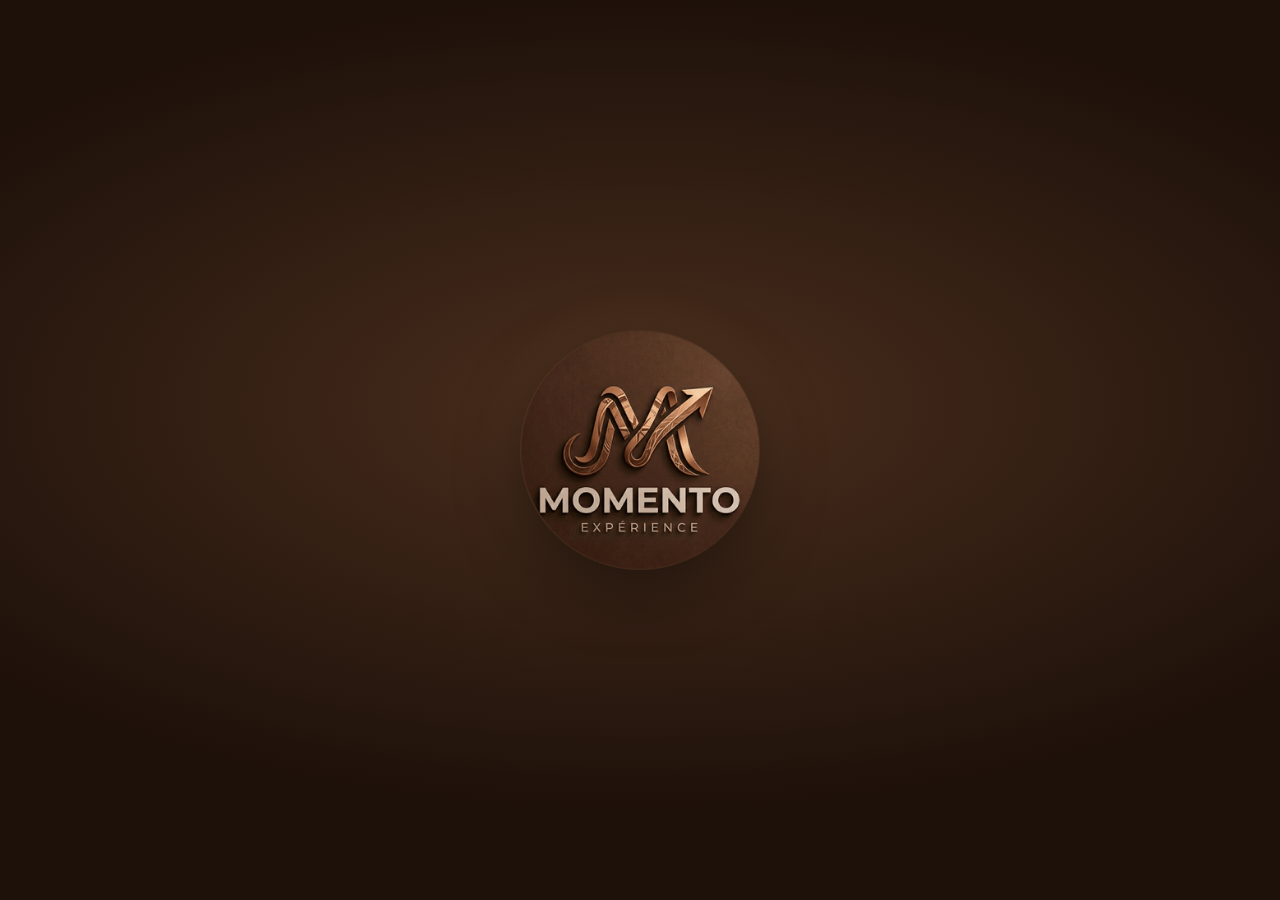
<file: index.html>
<!DOCTYPE html>
<html lang="fr">
<head>
  <meta charset="utf-8">
  <meta name="viewport" content="width=device-width, initial-scale=1, viewport-fit=cover, user-scalable=no">
  <meta name="theme-color" content="#2a1910">
  <meta name="apple-mobile-web-app-capable" content="yes">
  <meta name="apple-mobile-web-app-status-bar-style" content="black-translucent">
  <title>Momento Scanner</title>
  <link rel="manifest" href="manifest.webmanifest">
  <link rel="icon" href="assets/icon-192.png">
  <link rel="apple-touch-icon" href="assets/icon-192.png">
  <link rel="stylesheet" href="css/app.css">
</head>
<body>
  <div class="bg" id="bg"></div>

  <!-- Animation d'ouverture -->
  <div id="splash">
    <div class="splash-glow"></div>
    <div class="splash-logo"><img src="assets/momento-logo.png" alt="Momento Expérience"></div>
  </div>

  <!-- Accueil -->
  <main id="home" hidden>
    <header class="top">
      <img class="mini-logo" src="assets/momento-logo.png" alt="">
      <div class="titles">
        <h1 id="evtName">Momento</h1>
        <div class="date" id="evtDate"></div>
      </div>
      <button class="icon-btn glass" id="btnSync" title="Synchroniser" aria-label="Synchroniser">
        <svg width="20" height="20" viewBox="0 0 24 24" fill="none" stroke="currentColor" stroke-width="2" stroke-linecap="round" stroke-linejoin="round"><path d="M21 12a9 9 0 0 1-15.4 6.4L3 16"/><path d="M3 12a9 9 0 0 1 15.4-6.4L21 8"/><path d="M21 3v5h-5"/><path d="M3 21v-5h5"/></svg>
      </button>
    </header>

    <div class="center-wrap">
      <img class="wedding-logo-home" id="homeLogo" alt="" hidden>
    </div>

    <section class="hero">
      <button class="btn-scan glass" id="btnScan">
        <svg viewBox="0 0 24 24" fill="none" stroke="currentColor" stroke-width="1.8" stroke-linecap="round" stroke-linejoin="round"><path d="M3 7V5a2 2 0 0 1 2-2h2"/><path d="M17 3h2a2 2 0 0 1 2 2v2"/><path d="M21 17v2a2 2 0 0 1-2 2h-2"/><path d="M7 21H5a2 2 0 0 1-2-2v-2"/><rect x="7" y="7" width="4" height="4" rx=".5"/><rect x="13" y="7" width="4" height="4" rx=".5"/><rect x="7" y="13" width="4" height="4" rx=".5"/><path d="M13 13h4v4"/></svg>
        Scanner un QR code
      </button>
      <label class="search glass">
        <svg viewBox="0 0 24 24" fill="none" stroke="currentColor" stroke-width="2" stroke-linecap="round"><circle cx="11" cy="11" r="7"/><path d="m20 20-3.5-3.5"/></svg>
        <input id="q" type="search" placeholder="Trouver un invité…" autocomplete="off" autocorrect="off" spellcheck="false" enterkeyhint="search">
        <button class="clear" id="qClear" hidden aria-label="Effacer">✕</button>
      </label>
    </section>

    <div class="results" id="results"></div>

    <footer class="statusbar glass">
      <button class="dev" id="btnDevice">
        <svg width="15" height="15" viewBox="0 0 24 24" fill="none" stroke="currentColor" stroke-width="2"><rect x="6" y="2" width="12" height="20" rx="2"/><path d="M11 18h2"/></svg>
        <span id="devName">—</span>
      </button>
      <span class="net"><span class="dot" id="netDot"></span><span id="netTxt">En ligne</span></span>
      <span class="count" id="count">0 / 0</span>
    </footer>
  </main>

  <!-- Scanner -->
  <section id="scanner" hidden>
    <video id="video" playsinline muted></video>
    <div class="frame"><div class="laser"></div></div>
    <div class="scan-top">
      <button class="icon-btn glass" id="scanClose" aria-label="Retour">
        <svg width="22" height="22" viewBox="0 0 24 24" fill="none" stroke="currentColor" stroke-width="2.2" stroke-linecap="round"><path d="M15 18l-6-6 6-6"/></svg>
      </button>
      <button class="icon-btn glass" id="torch" hidden aria-label="Lampe">
        <svg width="20" height="20" viewBox="0 0 24 24" fill="none" stroke="currentColor" stroke-width="2" stroke-linejoin="round"><path d="M13 2 4 14h7l-1 8 9-12h-7z"/></svg>
      </button>
    </div>
    <div class="scan-hint">Placez le QR code de l'invité dans le cadre</div>
    <div class="scan-bottom">
      <button class="glass" id="scanSearch">Rechercher un nom</button>
    </div>
    <div class="cam-error" id="camError" hidden></div>
  </section>

  <!-- Fiche / alertes -->
  <div class="sheet-wrap" id="sheet" hidden></div>
  <div class="toasts" id="toasts"></div>

  <script src="config.js"></script>
  <script src="lib/jsQR.js"></script>
  <script src="js/core.js"></script>
  <script src="js/app.js"></script>
</body>
</html>
</file>
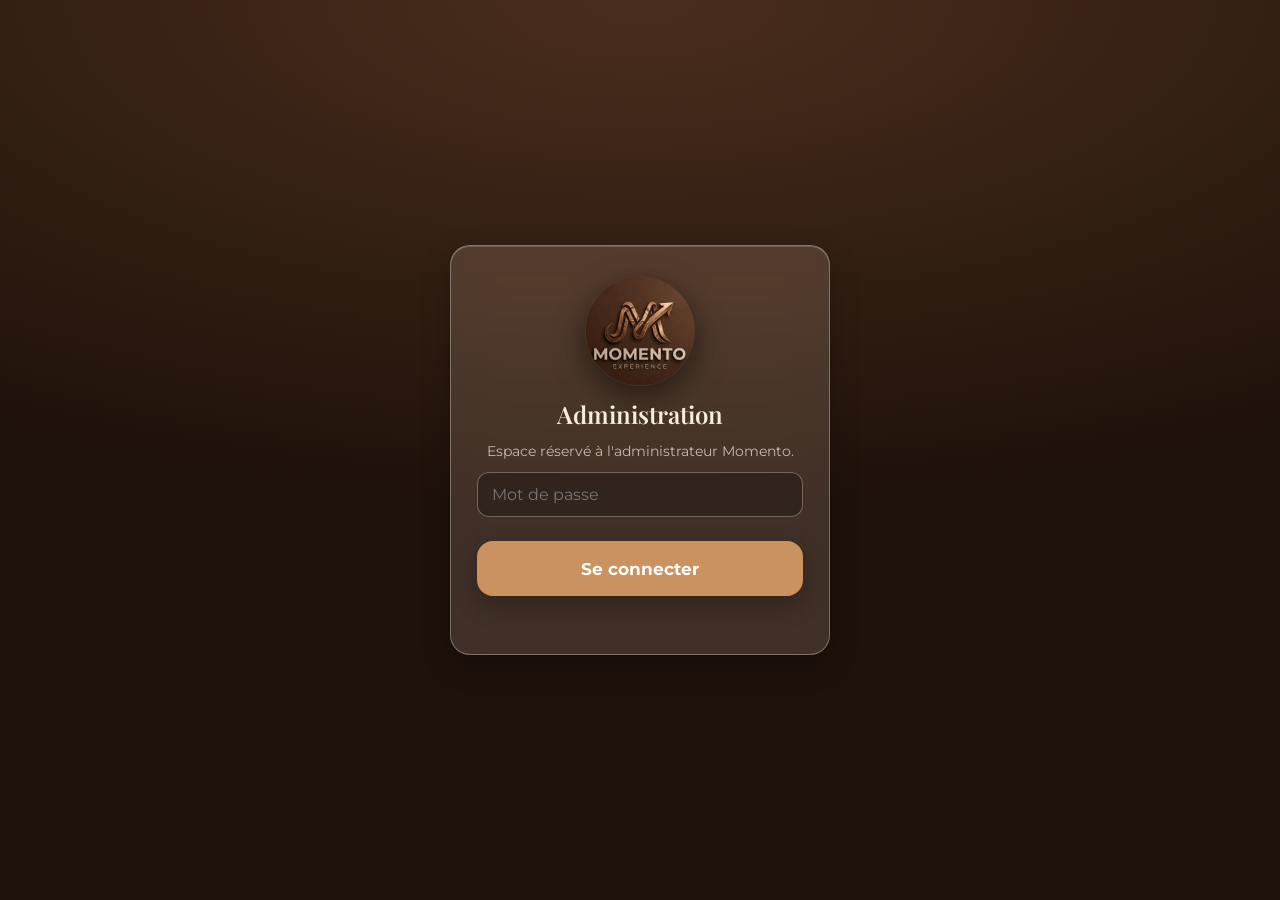
<file: admin.html>
<!DOCTYPE html>
<html lang="fr">
<head>
  <meta charset="utf-8">
  <meta name="viewport" content="width=device-width, initial-scale=1">
  <meta name="robots" content="noindex">
  <title>Momento · Administration</title>
  <link rel="icon" href="assets/icon-192.png">
  <link rel="stylesheet" href="css/app.css">
  <link rel="stylesheet" href="css/admin.css">
</head>
<body class="admin">
  <!-- Connexion -->
  <section id="login" class="login">
    <form class="box glass" id="loginForm">
      <img src="assets/momento-logo.png" width="110" alt="Momento Expérience">
      <h1>Administration</h1>
      <p id="loginHint">Espace réservé à l'administrateur Momento.</p>
      <input type="password" id="pw" placeholder="Mot de passe" autocomplete="current-password" required>
      <button class="btn-main" type="submit">Se connecter</button>
      <div class="err" id="loginErr"></div>
    </form>
  </section>

  <!-- Tableau de bord -->
  <section id="dash" hidden>
    <header class="a-top">
      <img src="assets/momento-logo.png" width="44" alt="">
      <h1>Mes mariages</h1>
      <button class="btn-pri" id="btnNew">+ Nouveau mariage</button>
    </header>
    <div id="list" class="list"></div>
  </section>

  <!-- Édition -->
  <section id="edit" hidden>
    <header class="a-top">
      <button class="btn-sec" id="btnBack">← Retour</button>
      <h1 id="editTitle">Nouveau mariage</h1>
    </header>
    <div class="edit-grid">
      <form id="form" class="form">
        <fieldset>
          <legend>Mariage</legend>
          <label>Nom affiché <input name="name" required placeholder="Mariage Mballa"></label>
          <label>Date du mariage <input name="date" type="date"></label>
        </fieldset>

        <fieldset>
          <legend>Base de données des invités</legend>
          <label>Lien du Google Sheet <input name="sheetUrl" required placeholder="https://docs.google.com/spreadsheets/d/…/edit"></label>
          <label>Nom de l'onglet <input name="tab" placeholder="Invites"></label>
          <p class="help">Colonnes attendues : ID_Invitation, Nom_Invite, Numero_Table, Statut_Presence, Heure_scan. Les colonnes Appareil_scan et Mode_entree sont ajoutées automatiquement.</p>
        </fieldset>

        <fieldset>
          <legend>Apparence</legend>
          <div class="row">
            <label>Logo du mariage
              <input type="file" accept="image/*" data-img="logo">
              <span class="imgbox" id="logoBox"></span>
            </label>
            <label>Photo de fond (accueil)
              <input type="file" accept="image/*" data-img="background">
              <span class="imgbox wide" id="bgBox"></span>
            </label>
          </div>
          <div class="row">
            <label>Style de la date <select name="dateFont"></select></label>
            <label>Format <select name="dateFormat"></select></label>
          </div>
          <div class="row">
            <label>Couleur de la date <input name="dateColor" type="color" value="#f3d9b8"></label>
            <label>Couleur d'accent <input name="accent" type="color" value="#c9925f"></label>
          </div>
        </fieldset>

        <fieldset>
          <legend>Sécurité des QR codes</legend>
          <label class="check-row"><input type="checkbox" name="requireSecret"> Exiger le code secret dans les QR codes</label>
          <p class="help">Avec cette option, un QR fabriqué à la main (par ex. « FAINV-012 » sans code) est refusé. N'activez-la que si les invitations envoyées contiennent les nouveaux QR codes.</p>
          <button type="button" class="btn-sec" id="btnSecrets" hidden>Générer les codes secrets et mettre à jour les QR</button>
          <div class="note" id="secretsInfo"></div>
        </fieldset>

        <div class="actions">
          <button class="btn-pri" type="submit" id="btnSave">Enregistrer</button>
          <button class="btn-danger" type="button" id="btnDelete" hidden>Supprimer</button>
        </div>
        <div class="result" id="result" hidden></div>
      </form>

      <!-- Aperçu -->
      <aside class="preview-wrap">
        <div class="preview-label">Aperçu de la fiche invité</div>
        <div class="phone">
          <div class="bg" id="pvBg"></div>
          <div class="card glass pv-card">
            <img class="wlogo" id="pvLogo" alt="" hidden>
            <div class="date" id="pvDate"></div>
            <div class="inv">Invitation N° <b>FAINV-014</b></div>
            <div class="name">Lionnel</div>
            <div class="table-box"><small>Table</small><strong>ROYAUTE</strong></div>
            <div class="meta"><span class="check">✓</span> Enregistré à 18:42:05 · Entrée-2</div>
            <button class="btn-main" type="button">Enregistré</button>
          </div>
        </div>
      </aside>
    </div>
  </section>

  <div class="toasts" id="toasts"></div>
  <script src="config.js"></script>
  <script src="js/core.js"></script>
  <script src="js/admin.js"></script>
</body>
</html>
</file>
<file: css/app.css>
/* ================= Momento Scanner ================= */
@font-face { font-family: 'Great Vibes'; src: url(../fonts/greatvibes.woff2) format('woff2'); font-display: swap; }
@font-face { font-family: 'Playfair Display'; font-weight: 400; src: url(../fonts/playfair-display-latin-400-normal.woff2) format('woff2'); font-display: swap; }
@font-face { font-family: 'Playfair Display'; font-weight: 600; src: url(../fonts/playfair-display-latin-600-normal.woff2) format('woff2'); font-display: swap; }
@font-face { font-family: 'Cormorant Garamond'; font-weight: 400; src: url(../fonts/cormorant-garamond-latin-400-normal.woff2) format('woff2'); font-display: swap; }
@font-face { font-family: 'Cormorant Garamond'; font-weight: 600; src: url(../fonts/cormorant-garamond-latin-600-normal.woff2) format('woff2'); font-display: swap; }
@font-face { font-family: 'Montserrat'; font-weight: 400; src: url(../fonts/montserrat-latin-400-normal.woff2) format('woff2'); font-display: swap; }
@font-face { font-family: 'Montserrat'; font-weight: 500; src: url(../fonts/montserrat-latin-500-normal.woff2) format('woff2'); font-display: swap; }
@font-face { font-family: 'Montserrat'; font-weight: 600; src: url(../fonts/montserrat-latin-600-normal.woff2) format('woff2'); font-display: swap; }
@font-face { font-family: 'Montserrat'; font-weight: 700; src: url(../fonts/montserrat-latin-700-normal.woff2) format('woff2'); font-display: swap; }

:root {
  --choco: #2a1910;
  --choco-2: #3d2618;
  --cream: #f7ede2;
  --cream-dim: rgba(247, 237, 226, .72);
  --accent: #c9925f;
  --ok: #3fae6a;
  --danger: #e0473c;
  --warn: #e8932f;
  --glass: rgba(255, 248, 240, .14);
  --glass-strong: rgba(255, 248, 240, .22);
  --glass-border: rgba(255, 240, 225, .32);
  --radius: 20px;
  --safe-b: env(safe-area-inset-bottom, 0px);
  --safe-t: env(safe-area-inset-top, 0px);
}
* { box-sizing: border-box; -webkit-tap-highlight-color: transparent; }
html, body { margin: 0; height: 100%; }
body {
  font-family: 'Montserrat', system-ui, sans-serif; color: var(--cream);
  background: var(--choco); overflow: hidden; -webkit-font-smoothing: antialiased;
}
button { font: inherit; color: inherit; cursor: pointer; border: 0; background: none; }
input { font: inherit; }
[hidden] { display: none !important; }

/* ---------- Fond (photo de l'administrateur) ---------- */
.bg {
  position: fixed; inset: 0; background: radial-gradient(120% 80% at 50% 0%, #5a3a26 0%, var(--choco) 70%);
  background-size: cover; background-position: center; transform: scale(1.02);
}
.bg::after {
  content: ''; position: absolute; inset: 0;
  background: linear-gradient(180deg, rgba(20, 11, 6, .30) 0%, rgba(20, 11, 6, .45) 45%, rgba(20, 11, 6, .78) 100%);
}

.glass {
  background: var(--glass);
  border: 1px solid var(--glass-border);
  backdrop-filter: blur(16px) saturate(140%);
  -webkit-backdrop-filter: blur(16px) saturate(140%);
  border-radius: var(--radius);
  box-shadow: 0 10px 30px rgba(0, 0, 0, .22), inset 0 1px 0 rgba(255, 255, 255, .18);
}

/* ---------- Animation d'ouverture ---------- */
#splash {
  position: fixed; inset: 0; z-index: 100; display: grid; place-items: center;
  background: radial-gradient(90% 60% at 50% 45%, #4a2e1d 0%, #1e110a 75%);
  transition: opacity .55s ease, visibility .55s;
}
#splash.out { opacity: 0; visibility: hidden; }
.splash-logo { position: relative; width: min(56vw, 240px); aspect-ratio: 1; border-radius: 50%;
  animation: logoIn 1s cubic-bezier(.2, .9, .25, 1.15) both; box-shadow: 0 20px 60px rgba(0, 0, 0, .55); overflow: hidden; }
.splash-logo img { width: 100%; height: 100%; display: block; }
.splash-logo::after {
  content: ''; position: absolute; inset: -20%;
  background: linear-gradient(115deg, transparent 35%, rgba(255, 228, 190, .65) 50%, transparent 65%);
  transform: translateX(-120%); animation: shine 1s .75s ease-in-out forwards; mix-blend-mode: overlay;
}
.splash-glow { position: absolute; width: min(70vw, 320px); aspect-ratio: 1; border-radius: 50%;
  background: radial-gradient(circle, rgba(214, 150, 95, .35), transparent 65%); animation: glow 1.8s ease-out both; }
#splash.out .splash-logo { transform: translateY(-30vh) scale(.35); transition: transform .55s ease-in; }
@keyframes logoIn { from { opacity: 0; transform: scale(.55) rotate(-8deg); filter: blur(6px); } to { opacity: 1; transform: none; filter: none; } }
@keyframes shine { to { transform: translateX(120%); } }
@keyframes glow { 0% { opacity: 0; transform: scale(.6); } 60% { opacity: 1; } 100% { opacity: .7; transform: scale(1.1); } }

/* ---------- Accueil ---------- */
#home { position: fixed; inset: 0; display: flex; flex-direction: column; padding: calc(18px + var(--safe-t)) 18px calc(12px + var(--safe-b)); }
.top { display: flex; align-items: center; gap: 12px; }
.top .mini-logo { width: 42px; height: 42px; border-radius: 50%; box-shadow: 0 4px 14px rgba(0, 0, 0, .4); }
.top .titles { flex: 1; min-width: 0; }
.top h1 { margin: 0; font-family: 'Playfair Display', serif; font-weight: 600; font-size: 1.15rem; white-space: nowrap; overflow: hidden; text-overflow: ellipsis; }
.top .date { font-size: .95rem; line-height: 1.2; opacity: .95; }
.icon-btn { width: 42px; height: 42px; border-radius: 50%; display: grid; place-items: center; }

.hero { flex: 0 0 auto; display: flex; flex-direction: column; gap: 14px; margin-top: auto; padding-top: 18px; transition: margin .3s ease; }
#home.searching .hero { margin-top: 18px; }
#home.searching .wedding-logo-home { display: none; }
.wedding-logo-home { width: min(44vw, 190px); align-self: center; margin-bottom: auto; filter: drop-shadow(0 8px 24px rgba(0,0,0,.45)); }
.center-wrap { flex: 1; display: flex; flex-direction: column; justify-content: center; align-items: center; min-height: 0; }
#home.searching .center-wrap { display: none; }

.btn-scan {
  display: flex; align-items: center; justify-content: center; gap: 14px; width: 100%;
  padding: 22px 18px; font-size: 1.15rem; font-weight: 600; letter-spacing: .02em;
  background: linear-gradient(135deg, color-mix(in srgb, var(--accent) 55%, transparent), rgba(255, 248, 240, .12));
}
.btn-scan svg { width: 30px; height: 30px; }
.btn-scan:active { transform: scale(.98); }

.search { display: flex; align-items: center; gap: 10px; padding: 0 16px; height: 58px; }
.search svg { width: 22px; height: 22px; flex: 0 0 auto; opacity: .85; }
.search input { flex: 1; min-width: 0; background: none; border: 0; outline: 0; color: var(--cream); font-size: 1.05rem; height: 100%; }
.search input::-webkit-search-cancel-button { display: none; -webkit-appearance: none; }
.search input::placeholder { color: var(--cream-dim); }
.search .clear { width: 30px; height: 30px; border-radius: 50%; background: rgba(255,255,255,.18); font-size: 1rem; }

.results { flex: 1 1 auto; overflow-y: auto; margin-top: 12px; padding: 4px; display: flex; flex-direction: column; gap: 8px; min-height: 0; }
.results:empty { display: none; }
.res { display: flex; align-items: center; gap: 12px; padding: 12px 14px; text-align: left; border-radius: 16px; }
.res .who { flex: 1; min-width: 0; }
.res .n { font-weight: 600; font-size: 1.02rem; white-space: nowrap; overflow: hidden; text-overflow: ellipsis; }
.res .s { font-size: .8rem; color: var(--cream-dim); margin-top: 2px; }
.badge { font-size: .72rem; font-weight: 700; padding: 5px 9px; border-radius: 999px; white-space: nowrap; }
.badge.ok { background: rgba(63, 174, 106, .9); color: #fff; }
.badge.wait { background: rgba(255, 255, 255, .2); }
.empty { text-align: center; padding: 18px; color: var(--cream-dim); font-size: .95rem; }

.statusbar { display: flex; align-items: center; gap: 8px; margin-top: 12px; padding: 10px 14px; font-size: .8rem; border-radius: 14px; }
.statusbar .dev { display: flex; align-items: center; gap: 6px; font-weight: 600; }
.statusbar .net { display: flex; align-items: center; gap: 6px; margin-left: auto; }
.dot { width: 9px; height: 9px; border-radius: 50%; background: var(--ok); box-shadow: 0 0 0 3px rgba(63, 174, 106, .25); }
.dot.off { background: var(--warn); box-shadow: 0 0 0 3px rgba(232, 147, 47, .25); }
.count { font-weight: 700; padding-left: 10px; border-left: 1px solid var(--glass-border); }

/* ---------- Scanner caméra ---------- */
#scanner { position: fixed; inset: 0; z-index: 20; background: #000; }
#scanner video { position: absolute; inset: 0; width: 100%; height: 100%; object-fit: cover; }
.frame { position: absolute; left: 50%; top: 46%; width: min(72vw, 330px); aspect-ratio: 1; transform: translate(-50%, -50%);
  border-radius: 28px; box-shadow: 0 0 0 100vmax rgba(10, 5, 2, .55); }
.frame::before { content: ''; position: absolute; inset: 0; border-radius: 28px; border: 3px solid var(--accent); opacity: .9; }
.laser { position: absolute; left: 8%; right: 8%; height: 2px; top: 10%; background: linear-gradient(90deg, transparent, var(--accent), transparent);
  box-shadow: 0 0 12px var(--accent); animation: laser 2s ease-in-out infinite alternate; }
@keyframes laser { to { top: 90%; } }
.scan-top { position: absolute; top: calc(14px + var(--safe-t)); left: 14px; right: 14px; display: flex; justify-content: space-between; align-items: center; z-index: 2; }
.scan-hint { position: absolute; left: 0; right: 0; bottom: calc(110px + var(--safe-b)); text-align: center; font-size: .95rem; color: var(--cream); text-shadow: 0 2px 8px #000; }
.scan-bottom { position: absolute; left: 16px; right: 16px; bottom: calc(22px + var(--safe-b)); display: flex; gap: 10px; }
.scan-bottom button { flex: 1; padding: 16px; font-weight: 600; }
.cam-error { position: absolute; inset: 0; display: grid; place-items: center; padding: 30px; text-align: center; }

/* ---------- Fiche invité / alertes ---------- */
.sheet-wrap { position: fixed; inset: 0; z-index: 40; display: flex; align-items: stretch; justify-content: center; }
.sheet-wrap .bg { z-index: -1; }
.card { position: relative; margin: auto 16px; width: 100%; max-width: 460px; padding: 26px 22px 22px; text-align: center;
  display: flex; flex-direction: column; align-items: center; gap: 6px; animation: pop .35s cubic-bezier(.2, .9, .3, 1.2) both; }
@keyframes pop { from { opacity: 0; transform: translateY(30px) scale(.94); } to { opacity: 1; transform: none; } }
.card .wlogo { width: min(42vw, 170px); max-height: 170px; object-fit: contain; margin-bottom: 4px; filter: drop-shadow(0 6px 18px rgba(0,0,0,.35)); }
.card .date { margin-bottom: 10px; line-height: 1.15; }
.card .inv { font-size: .78rem; letter-spacing: .16em; text-transform: uppercase; color: var(--cream-dim); }
.card .inv b { color: var(--cream); letter-spacing: .08em; }
.card .name { font-family: 'Playfair Display', serif; font-weight: 600; font-size: clamp(1.7rem, 8vw, 2.4rem); line-height: 1.12; margin: 6px 0 10px; word-break: break-word; }
.card .table-box { width: 100%; padding: 14px; border-radius: 16px; background: rgba(0, 0, 0, .22); border: 1px solid var(--glass-border); }
.card .table-box small { display: block; font-size: .72rem; letter-spacing: .2em; text-transform: uppercase; color: var(--cream-dim); }
.card .table-box strong { display: block; font-size: clamp(1.5rem, 7vw, 2rem); color: var(--accent); letter-spacing: .06em; margin-top: 2px; filter: brightness(1.25); }
.card .meta { font-size: .8rem; color: var(--cream-dim); margin: 10px 0 4px; display: flex; align-items: center; gap: 6px; justify-content: center; flex-wrap: wrap; }
.check { width: 22px; height: 22px; border-radius: 50%; background: var(--ok); display: inline-grid; place-items: center; color: #fff; font-size: .8rem; }
.btn-main { width: 100%; margin-top: 12px; padding: 17px; border-radius: 16px; font-weight: 700; font-size: 1.08rem; position: relative; overflow: hidden;
  background: var(--accent); color: #fff; box-shadow: 0 8px 24px rgba(0, 0, 0, .3); }
.btn-main .prog { position: absolute; left: 0; bottom: 0; height: 4px; background: rgba(255, 255, 255, .75); width: 100%; transform-origin: left; }
.btn-ghost { width: 100%; padding: 14px; border-radius: 16px; font-weight: 600; margin-top: 8px; background: rgba(255, 255, 255, .12); border: 1px solid var(--glass-border); }

.alert { border-color: rgba(255, 120, 110, .6); background: rgba(120, 20, 14, .55); }
.alert.warn { border-color: rgba(255, 190, 120, .6); background: rgba(120, 66, 10, .55); }
.alert .ico { width: 74px; height: 74px; border-radius: 50%; display: grid; place-items: center; font-size: 2.3rem; font-weight: 800;
  background: var(--danger); color: #fff; box-shadow: 0 0 0 10px rgba(224, 71, 60, .25); margin-bottom: 10px; animation: shake .5s .1s; }
.alert.warn .ico { background: var(--warn); box-shadow: 0 0 0 10px rgba(232, 147, 47, .25); }
.alert h2 { margin: 0; font-size: 1.5rem; text-transform: uppercase; letter-spacing: .06em; }
.alert .first { margin-top: 10px; padding: 12px; width: 100%; border-radius: 14px; background: rgba(0, 0, 0, .28); font-size: .95rem; line-height: 1.5; }
.alert .first b { font-size: 1.15rem; }
.alert .btn-main { background: #fff; color: #7a1a12; }
.alert.warn .btn-main { color: #7a4310; }
@keyframes shake { 0%, 100% { transform: none; } 20%, 60% { transform: translateX(-8px); } 40%, 80% { transform: translateX(8px); } }
.flash-red { position: fixed; inset: 0; z-index: 39; background: rgba(224, 71, 60, .35); animation: fadeOut .6s forwards; pointer-events: none; }
@keyframes fadeOut { to { opacity: 0; } }

/* ---------- Modale / toasts ---------- */
.modal { position: fixed; inset: 0; z-index: 60; display: grid; place-items: center; padding: 20px; background: rgba(10, 5, 2, .6); }
.modal .box { width: 100%; max-width: 400px; padding: 24px; background: rgba(61, 38, 24, .92); }
.modal h3 { margin: 0 0 6px; font-family: 'Playfair Display', serif; }
.modal p { margin: 0 0 14px; color: var(--cream-dim); font-size: .9rem; }
.modal input { width: 100%; padding: 14px; border-radius: 12px; border: 1px solid var(--glass-border); background: rgba(0,0,0,.25); color: var(--cream); font-size: 1.05rem; outline: 0; }
.toasts { position: fixed; left: 12px; right: 12px; top: calc(12px + var(--safe-t)); z-index: 90; display: flex; flex-direction: column; gap: 8px; pointer-events: none; }
.toast { padding: 12px 14px; border-radius: 14px; font-size: .88rem; background: rgba(30, 17, 10, .92); border: 1px solid var(--glass-border); box-shadow: 0 8px 24px rgba(0,0,0,.4); animation: pop .3s both; }
.toast.err { border-color: var(--danger); }
.fatal { position: fixed; inset: 0; display: grid; place-items: center; padding: 30px; text-align: center; z-index: 50; }
.fatal .box { max-width: 420px; padding: 26px; }
.demo-tag { pointer-events: none; position: fixed; left: 50%; transform: translateX(-50%); top: calc(4px + var(--safe-t)); z-index: 30; font-size: .65rem; font-weight: 700; letter-spacing: .1em; padding: 4px 8px; border-radius: 999px; background: rgba(0,0,0,.45); }
</file>
<file: css/admin.css>
html { background: #1e110a; height: auto; }
body.admin { overflow: auto; height: auto; background: radial-gradient(120% 70% at 50% 0%, #4a2e1d 0%, #1e110a 80%) fixed; min-height: 100vh; }
.form input[type=file] { display: none; }
.imgbox { cursor: pointer; }
.admin h1 { font-family: 'Playfair Display', serif; font-weight: 600; margin: 0; }
.login { min-height: 100vh; display: grid; place-items: center; padding: 20px; }
.login .box { width: 100%; max-width: 380px; padding: 30px 26px; text-align: center; display: flex; flex-direction: column; gap: 12px; align-items: center; }
.login img { border-radius: 50%; box-shadow: 0 10px 30px rgba(0,0,0,.5); }
.login p { color: var(--cream-dim); margin: 0; font-size: .9rem; }
.login input { width: 100%; }
.err { color: #ff9b92; font-size: .88rem; min-height: 1.2em; }

.admin input:not([type=checkbox]):not([type=file]):not([type=color]), .admin select {
  width: 100%; padding: 12px 14px; border-radius: 12px; border: 1px solid var(--glass-border);
  background: rgba(0, 0, 0, .25); color: var(--cream); font-size: .98rem; outline: 0;
}
.admin select option { background: var(--choco-2); }
.admin input:focus, .admin select:focus { border-color: var(--accent); }
.admin input[type=color] { width: 100%; height: 46px; border: 1px solid var(--glass-border); border-radius: 12px; background: rgba(0,0,0,.25); padding: 4px; }

.a-top { position: sticky; top: 0; z-index: 5; display: flex; align-items: center; gap: 14px; padding: 16px 22px;
  background: rgba(30, 17, 10, .82); backdrop-filter: blur(12px); border-bottom: 1px solid var(--glass-border); }
.a-top img { border-radius: 50%; }
.a-top h1 { flex: 1; font-size: 1.35rem; }
.btn-pri, .btn-sec, .btn-danger { padding: 11px 18px; border-radius: 12px; font-weight: 600; font-size: .92rem; }
.btn-pri { background: var(--accent); color: #fff; }
.btn-sec { background: rgba(255,255,255,.12); border: 1px solid var(--glass-border); }
.btn-danger { background: rgba(224, 71, 60, .2); border: 1px solid rgba(224, 71, 60, .6); color: #ffb3ac; }
button:disabled { opacity: .55; cursor: wait; }

.list { max-width: 980px; margin: 0 auto; padding: 22px; display: grid; gap: 14px; grid-template-columns: repeat(auto-fill, minmax(290px, 1fr)); }
.evt { padding: 18px; display: flex; flex-direction: column; gap: 10px; }
.evt h3 { margin: 0; font-family: 'Playfair Display', serif; font-size: 1.2rem; }
.evt .d { color: var(--cream-dim); font-size: .85rem; }
.evt .link { font-size: .78rem; word-break: break-all; padding: 8px 10px; border-radius: 10px; background: rgba(0,0,0,.25); }
.evt .btns { display: flex; gap: 8px; flex-wrap: wrap; }
.evt .btns > * { flex: 1; text-align: center; text-decoration: none; color: inherit; }
.empty-list { grid-column: 1 / -1; text-align: center; padding: 50px 20px; color: var(--cream-dim); }

.edit-grid { max-width: 1100px; margin: 0 auto; padding: 22px; display: grid; grid-template-columns: 1fr 360px; gap: 26px; align-items: start; }
@media (max-width: 900px) {
  .edit-grid { grid-template-columns: 1fr; padding: 16px; }
  /* Sur téléphone : l'aperçu passe sous le formulaire et ne reste plus collé à l'écran */
  .preview-wrap { position: static !important; order: 0; max-width: 360px; width: 100%; margin: 0 auto; }
  .phone { height: 560px; }
}
.form { display: flex; flex-direction: column; gap: 16px; }
fieldset { border: 1px solid var(--glass-border); border-radius: 18px; padding: 16px 18px 18px; margin: 0; background: rgba(255,248,240,.05); display: flex; flex-direction: column; gap: 12px; }
legend { padding: 0 8px; font-weight: 700; color: var(--accent); letter-spacing: .04em; filter: brightness(1.2); }
.form label { display: flex; flex-direction: column; gap: 6px; font-size: .85rem; font-weight: 600; color: var(--cream-dim); flex: 1; min-width: 0; }
.form .row { display: flex; gap: 14px; flex-wrap: wrap; }
.form .row > label { min-width: 200px; }
.check-row { flex-direction: row !important; align-items: center; gap: 10px !important; color: var(--cream) !important; }
.check-row input { width: 20px; height: 20px; accent-color: var(--accent); }
.help { margin: 0; font-size: .78rem; color: var(--cream-dim); line-height: 1.5; }
.note { font-size: .85rem; }
.imgbox { position: relative; display: grid; place-items: center; height: 110px; border-radius: 12px; border: 1px dashed var(--glass-border);
  background: rgba(0,0,0,.2) center/contain no-repeat; font-weight: 400; font-size: .78rem; }
.imgbox.wide { background-size: cover; }
.imgbox .rm { position: absolute; top: 6px; right: 6px; padding: 3px 8px; border-radius: 8px; background: rgba(0,0,0,.6); font-size: .75rem; }
.actions { display: flex; gap: 10px; justify-content: space-between; }
.actions .btn-pri { flex: 1; padding: 15px; font-size: 1rem; }
.result { padding: 16px 18px; border-radius: 16px; background: rgba(63, 174, 106, .14); border: 1px solid rgba(63, 174, 106, .55); line-height: 1.6; }
.result .link { margin: 8px 0; padding: 10px 12px; border-radius: 10px; background: rgba(0,0,0,.3); word-break: break-all; font-size: .85rem; }
.result img { display: block; margin-top: 10px; border-radius: 10px; background: #fff; padding: 6px; }

.preview-wrap { position: sticky; top: 90px; }
.preview-label { font-size: .8rem; font-weight: 600; color: var(--cream-dim); margin-bottom: 8px; text-align: center; }
.phone { position: relative; height: 640px; border-radius: 36px; overflow: hidden; border: 8px solid #120a06; box-shadow: 0 20px 60px rgba(0,0,0,.5);
  display: flex; align-items: center; isolation: isolate; }
.phone .bg { position: absolute; z-index: -1; }
.pv-card { margin: 0 14px; font-size: 13px; animation: none; }
.pv-card .name { font-size: 1.9rem; }
.pv-card .table-box strong { font-size: 1.5rem; }
.pv-card .wlogo { width: 130px; }
</file>
